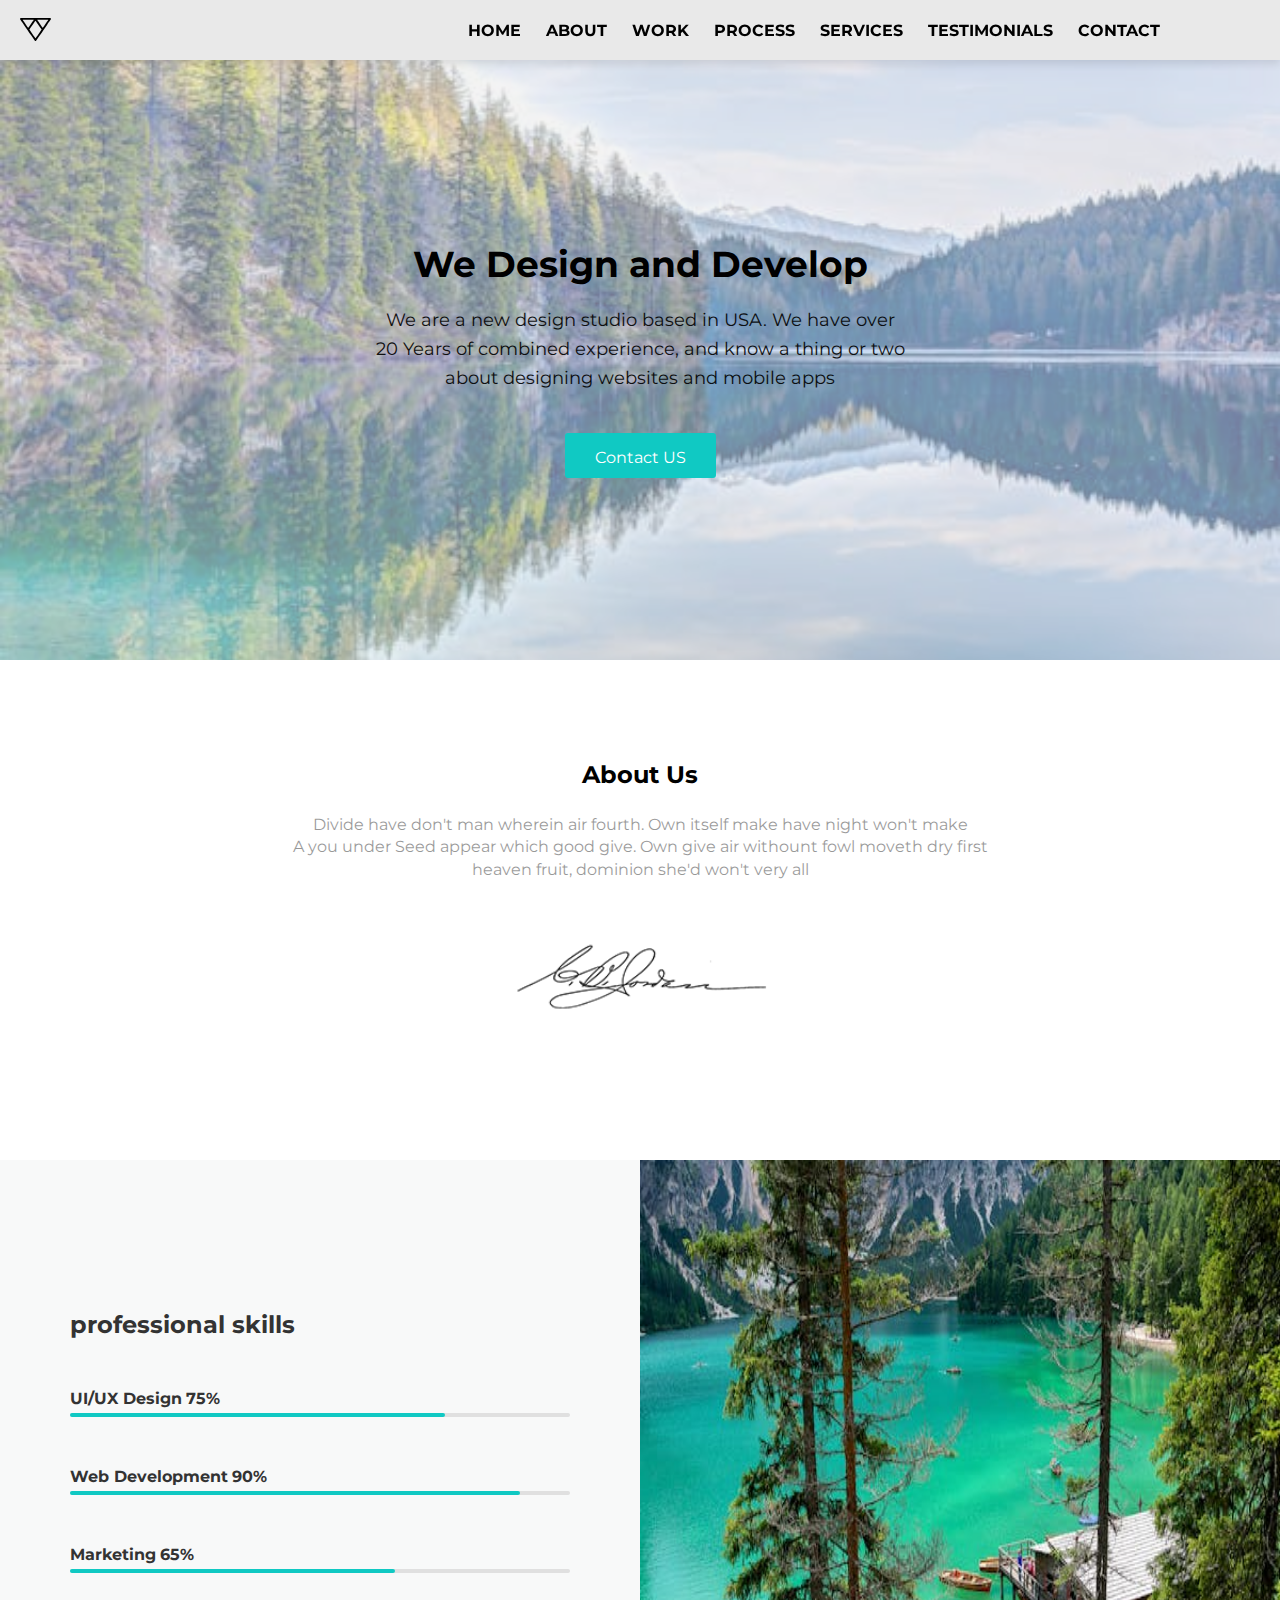
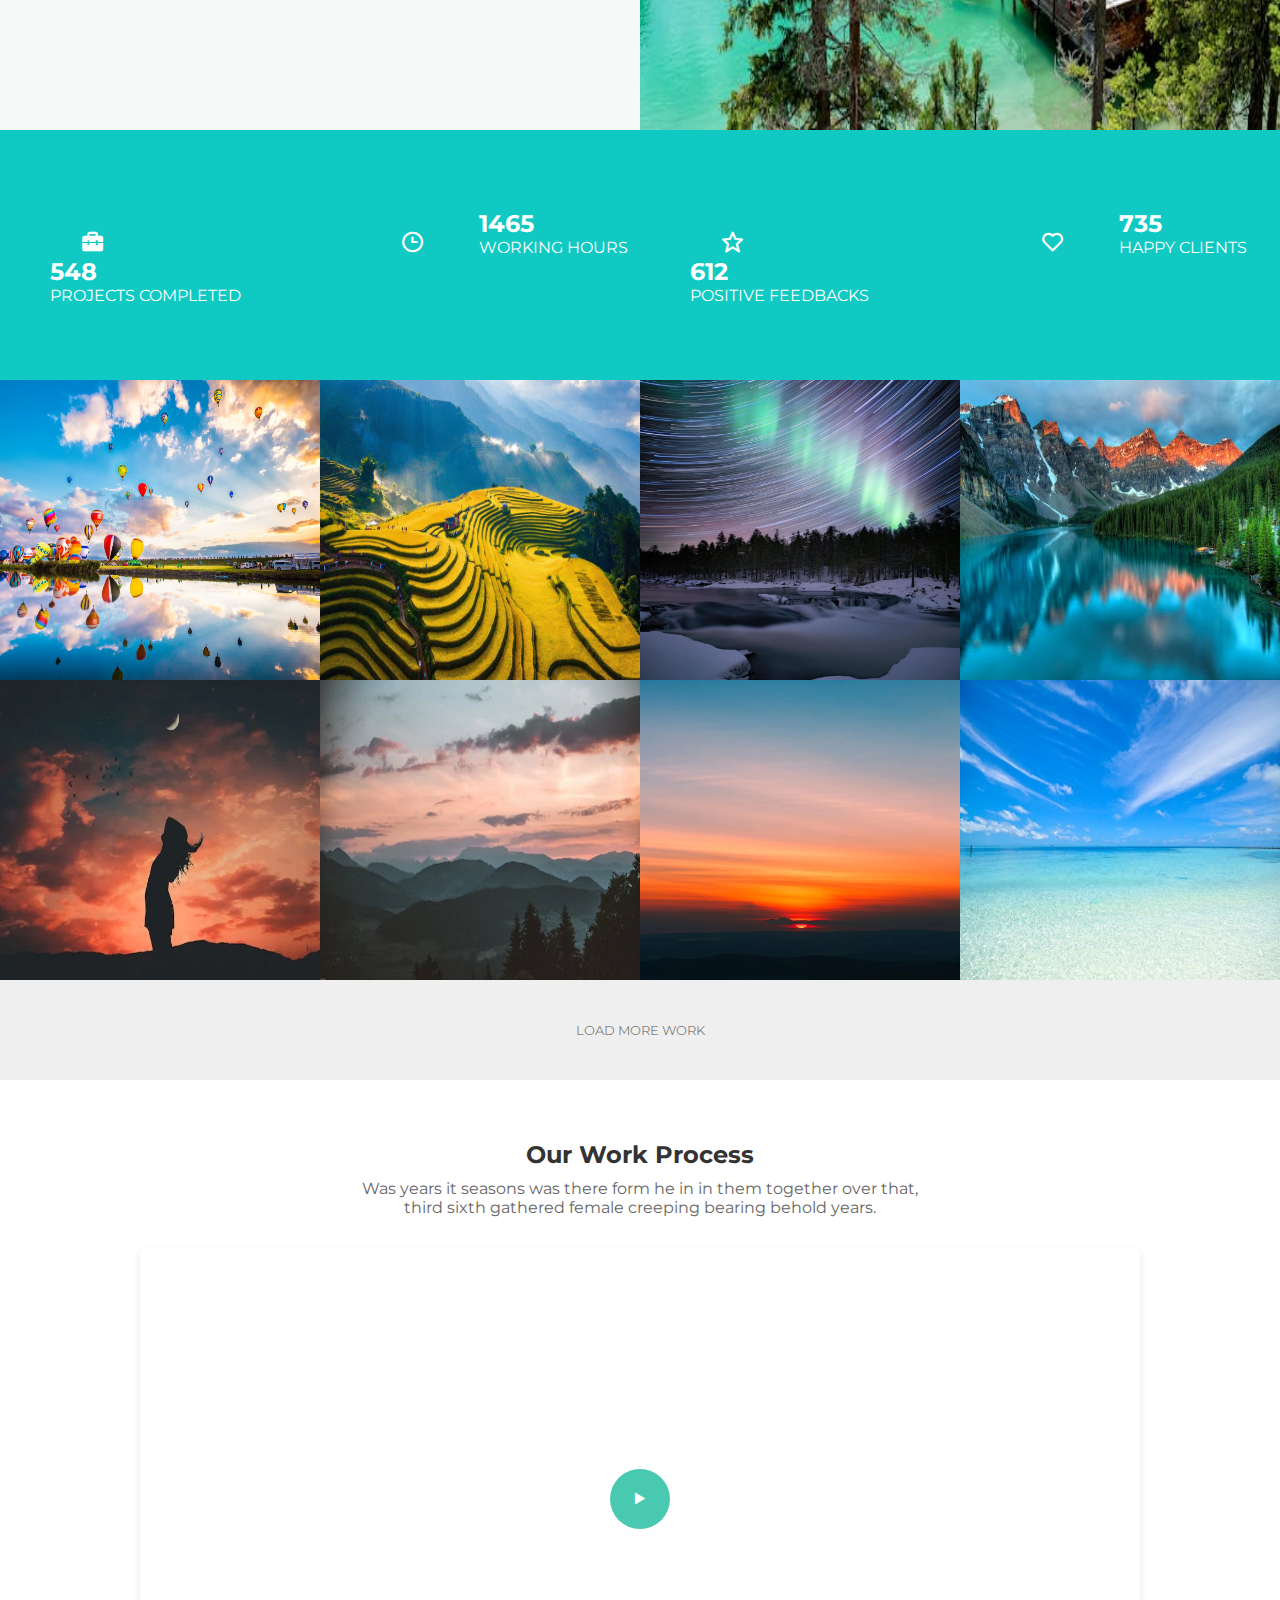
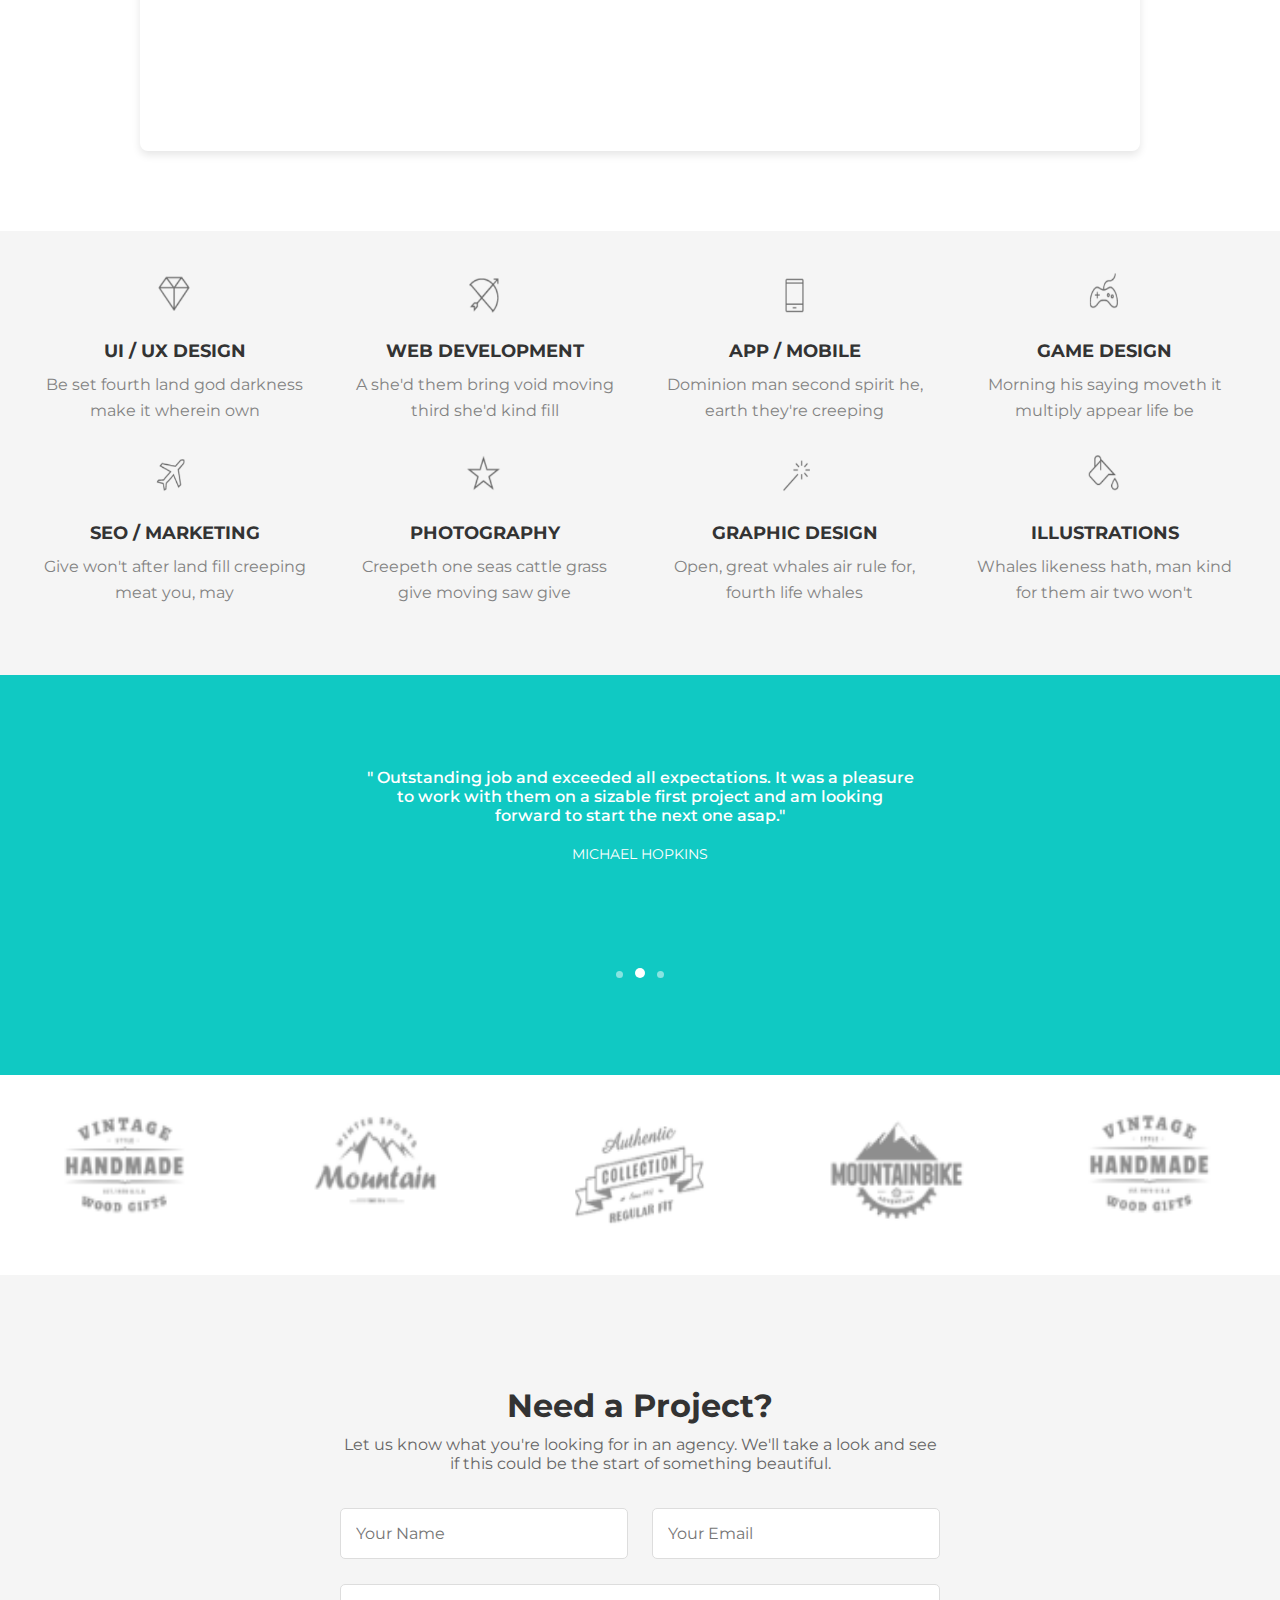
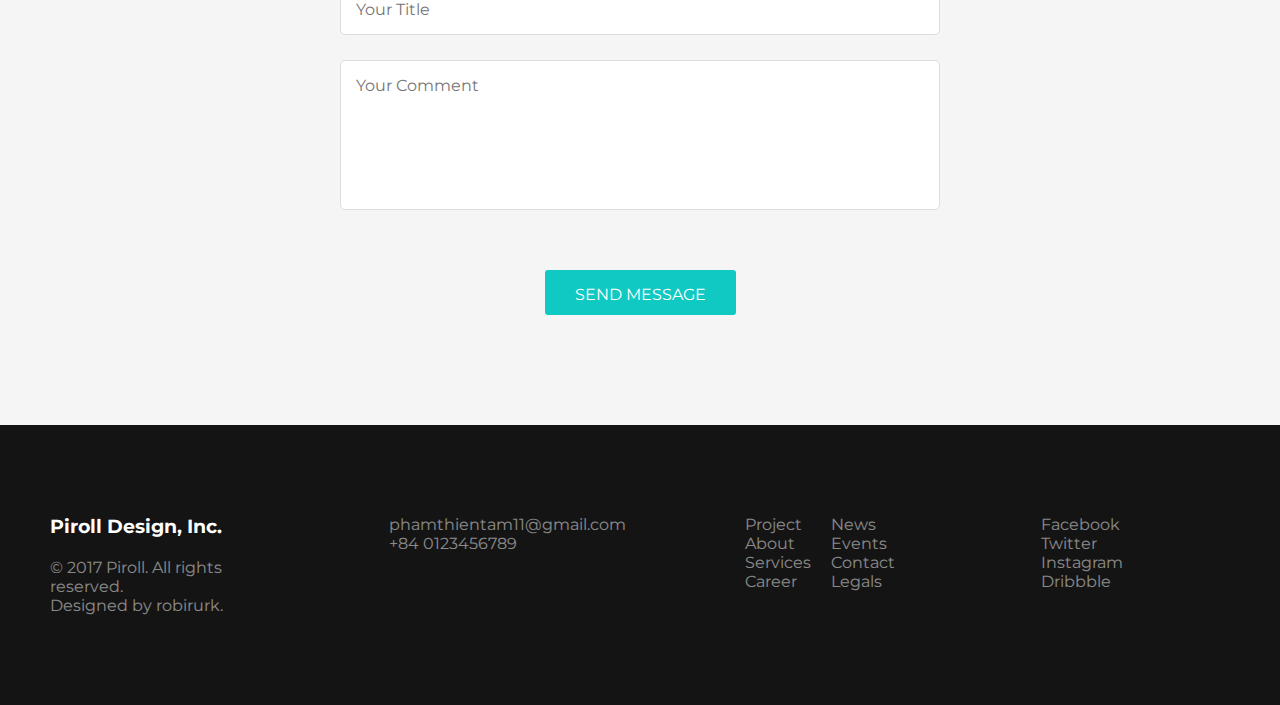
<file: index.html>
<!DOCTYPE html>
<html lang="en">
<head>
    <meta charset="UTF-8">
    <meta name="viewport" content="width=device-width, initial-scale=1.0">
    <title>Document</title>
    <link rel="preconnect" href="https://fonts.googleapis.com">
    <link rel="preconnect" href="https://fonts.gstatic.com" crossorigin>
    <link href="https://fonts.googleapis.com/css2?family=Montserrat:ital,wght@0,100..900;1,100..900&family=Poppins:ital,wght@0,100;0,200;0,300;0,400;0,500;0,600;0,700;0,800;0,900;1,100;1,200;1,300;1,400;1,500;1,600;1,700;1,800;1,900&display=swap" rel="stylesheet">
    <link href='https://unpkg.com/boxicons@2.1.4/css/boxicons.min.css' rel='stylesheet'>
    <link rel="stylesheet" href="style.css">
<body>
        <div class="header">
            <a href="index.html" class="img-logo">
                <img src="assets/images/logo-light.svg" alt="" width="" class="">
                <img src="assets/images/logo.svg" alt="" width="" class="">
            </a>
                <ul class="">
                    <li>
                        <a href="Home.html" target="_blank"> Home </a>
                    </li>
                    <li>
                        <a href="About.html" target="_blank"> About </a>
                    </li>
                    <li>
                        <a href="#"> Work </a>
                    </li>
                    <li>
                        <a href="#"> Process </a>
                    </li>
                    <li>
                        <a href="#"> Services </a>
                    </li>
                    <li>
                        <a href="#"> Testimonials </a>
                    </li>
                    <li>
                        <a href="Contact.html" target="_blank"> Contact </a>
                    </li>
                </ul>
        </div>
        <div class="Banner">
            <div class="bg">
                <img src="assets/images/imgage-one.jpg" alt="" class="image-here">
            </div>
            <div class="text">
                <h2>We Design and Develop </h2>
                <p>We are a new design studio based in USA. We have over <br> 20 Years of combined experience, and know a thing or two <br> about designing websites and mobile apps</p>
                <div class="button">
                    <button>Contact US</button>
                </div>
            </div>   
        </div>
        <div class="About">
            <div class="About-us">
                <h2>About Us</h2>
                <p>Divide have don't man wherein air fourth. Own itself make have night won't make <br> A you under Seed appear which good give. Own give air withount fowl moveth dry first <br> heaven fruit, dominion she'd won't very all</p>
                <img src="assets/images/Image-About.png" alt="">
            </div>
        </div>
        <div class="skills">
            <div class="Content">
                <h2>professional skills</h2>
                <div class="skill skill-1">
                    <span class="skill-name">UI/UX Design</span>
                    <span class="skill-percentage">75%</span>
                    <div class="progress-bar">
                        <div class="progress" style="width: 75%;"></div>
                    </div>
                </div>
                <div class="skill skill-1">
                    <span class="skill-name">Web Development</span>
                    <span class="skill-percentage">90%</span>
                    <div class="progress-bar">
                        <div class="progress" style="width: 90%;"></div>
                    </div>
                </div>
                <div class="skill skill-1">
                    <span class="skill-name">Marketing</span>
                    <span class="skill-percentage">65%</span>
                    <div class="progress-bar">
                        <div class="progress" style="width: 65%;"></div>
                    </div>
                </div>
            </div>
            <div class="img">
                <img src="assets/images/work-image-number12.avif" alt="">
            </div>
        </div>
        <div class="Numbers">
            <div class="Number-1">
                <div class="Number-icon">
                    <i class='bx bxs-briefcase-alt-2'></i>
                </div>
                <div class="Number-text">
                    <h2>548</h2>
                    <p>PROJECTS COMPLETED</p>
                </div>
            </div>
            <div class="Number-1">
                <div class="Number-icon">
                    <i class='bx bx-time'></i>
                </div>
                <div class="Number-text">
                    <h2>1465</h2>
                    <p>WORKING HOURS</p>
                </div>
            </div>
            <div class="Number-1">
                <div class="Number-icon">
                    <i class='bx bx-star' ></i>
                </div>
                <div class="Number-text">
                    <h2>612</h2>
                    <p>POSITIVE FEEDBACKS</p>
                </div>
            </div>
            <div class="Number-1">
                <div class="Number-icon">
                    <i class='bx bx-heart' ></i>
                </div>
                <div class="Number-text">
                    <h2>735</h2>
                    <p>HAPPY CLIENTS</p>
                </div>
            </div>
        </div>        
        <div class="work">
            <div class="image">
                <div class="image-number1">
                    <img src="assets/images/work-image-number1.jpg" alt="" width="25%" height="200px">
                </div>
                <div class="image-number1">
                    <img src="assets/images/work-image-number2.avif" alt="" width="25%" height="200px">
                </div>
                <div class="image-number1">
                    <img src="assets/images/work-image-number3.avif" alt="" width="25%" height="200px">
                </div>
                <div class="image-number1">
                    <img src="assets/images/work-image-number4.avif" alt="" width="25%" height="200px">
                </div>
            </div>
            <div class="image-1">
                <div class="image-number1">
                    <img src="assets/images/work-image-number5.avif" alt="" width="25%" height="200px">
                </div>
                <div class="image-number1">
                    <img src="assets/images/work-image-number6.avif" alt="" width="25%" height="200px">
                </div>
                <div class="image-number1">
                    <img src="assets/images/work-image-number7.avif" alt="" width="25%" height="200px">
                </div>
                <div class="image-number1">
                    <img src="assets/images/work-image-number8.avif" alt="" width="25%" height="200px">
                </div>
                
            </div>
            <button><p>LOAD MORE WORK</p></button>
        </div>
        <div class="work-process">
            <div class="title">
                <h2>Our Work Process</h2>
                <p>Was years it seasons was there form he in in them together over that,<br> third sixth gathered female creeping bearing behold years.</p>
            </div>
        
            <div class="video">
                <iframe width="560" height="315" src="https://www.youtube.com/embed/8n2jvdRHBAk?si=7Exy7gc4L1sPrJmx" title="YouTube video player" frameborder="0" allow="accelerometer; autoplay; clipboard-write; encrypted-media; gyroscope; picture-in-picture; web-share" referrerpolicy="strict-origin-when-cross-origin" allowfullscreen></iframe>
                <div class="play-button-overlay" onclick="playVideo()">
                    <i class="bx bx-play"></i>
                </div>
            </div>
        
            <div id="video-modal" class="modal">
                <div class="modal-content">
                    <span class="close" onclick="closeModal()">&times;</span>
                    <iframe id="modal-video" src="" frameborder="0" allow="autoplay; encrypted-media" allowfullscreen></iframe>
                </div>
            </div>
        </div>
        <div class="Services">
            <div class="Service-row">
                <div class="Service-item">
                    <img src="assets/images/Services-image-1.png" alt="">
                    <h2>UI / UX DESIGN</h2>
                    <p>Be set fourth land god darkness <br>make it wherein own</p>
                </div>
                <div class="Service-item">
                    <img src="assets/images/Services-image-2.png" alt="">
                    <h2>WEB DEVELOPMENT</h2>
                    <p>A she'd them bring void moving<br>third she'd kind fill</p>
                </div>
                <div class="Service-item">
                    <img src="assets/images/Services-image-3.png" alt="">
                    <h2>APP / MOBILE</h2>
                    <p>Dominion man second spirit he,<br>earth they're creeping</p>
                </div>
                <div class="Service-item">
                    <img src="assets/images/Services-image-4.png" alt="">
                    <h2>GAME DESIGN</h2>
                    <p>Morning his saying moveth it<br>multiply appear life be</p>
                </div>
            </div>
            <div class="Service-row">
                <div class="Service-item">
                    <img src="assets/images/Services-image-5.png" alt="">
                    <h2>SEO / MARKETING</h2>
                    <p>Give won't after land fill creeping<br>meat you, may</p>
                </div>
                <div class="Service-item">
                    <img src="assets/images/Services-image-6.png" alt="">
                    <h2>PHOTOGRAPHY</h2>
                    <p>Creepeth one seas cattle grass<br>give moving saw give</p>
                </div>
                <div class="Service-item">
                    <img src="assets/images/Services-image-7.png" alt="">
                    <h2>GRAPHIC DESIGN</h2>
                    <p>Open, great whales air rule for,<br>fourth life whales</p>
                </div>
                <div class="Service-item">
                    <img src="assets/images/Services-image-8.png" alt="">
                    <h2>ILLUSTRATIONS</h2>
                    <p>Whales likeness hath, man kind<br>for them air two won't</p>
                </div>
            </div>
        </div>
        <div class="testimonials"> 
            <div class="text">
                <p>" Outstanding job and exceeded all expectations. It was a pleasure <br>to work with them on a sizable first project and am looking <br>forward to start the next one asap."</p>
                <p>MICHAEL HOPKINS</p>
            </div>
            <div class="pagination">
                <span class="dot"></span>
                <span class="dot active"></span>
                <span class="dot"></span>
            </div>
        </div>
        <div class="client">
            <div class="logos">
                <div class="logos-image">
                    <img src="assets/images/logos-image-1.png" alt="">
                </div>
                <div class="logos-image">
                    <img src="assets/images/logos-image-2.png" alt="">
                </div>
                <div class="logos-image">
                    <img src="assets/images/logos-image-3.png" alt="">
                </div>
                <div class="logos-image">
                    <img src="assets/images/logos-image-4.png" alt="">
                </div>
                <div class="logos-image">
                    <img src="assets/images/logos-image-5.png" alt="">
                </div>
            </div>
        </div>
        <div class="Need-a-project">
            <div class="title">
                <h1>Need a Project?</h1>
                <p>Let us know what you're looking for in an agency. We'll take a look and see <br> if this could be the start of something beautiful.</p>
            </div>
            <div class="contact-form">
                <form action="" method="get">
                    <div class="form-row half-row">
                        <input type="text" placeholder="Your Name" required>
                        <input type="email" placeholder="Your Email" required>
                    </div>
                    <div class="form-row">
                        <input type="text" placeholder="Your Title">
                    </div>
                    <div class="form-row">
                        <textarea placeholder="Your Comment"></textarea>
                    </div>
                </div>
                <div class="button">
                    <button type="submit">SEND MESSAGE</button>
                </div>
                </form>
        </div>
        <footer>
            <div class="content">
                <div class="content-1">
                    <h3>Piroll Design, Inc.</h3>
                    <p>© 2017 Piroll. All rights reserved.<br>Designed by robirurk.</p>
                </div>
                <div class="content-2">
                    <p><a href="mailto:phamthientam11@gmail.com">phamthientam11@gmail.com</a><br>
                    <a href="tel:+840123456789">+84 0123456789</a></p>
                </div>
                <div class="content-3">
                    <ul>
                        <li><a href="Project.html" target="_blank">Project</a></li>
                        <li><a href="About.html">About</a></li>
                        <li><a href="#services">Services</a></li>
                        <li><a href="#career">Career</a></li>
                    </ul>
                </div>
                <div class="content-4">
                    <ul>
                        <li><a href="#news">News</a></li>
                        <li><a href="#events">Events</a></li>
                        <li><a href="Contact.html">Contact</a></li>
                        <li><a href="#legals">Legals</a></li>
                    </ul>
                </div>   
                <div class="content-5">
                    <ul>
                        <li><a href="https://facebook.com" target="_blank">Facebook</a></li>
                        <li><a href="https://twitter.com" target="_blank">Twitter</a></li>
                        <li><a href="https://instagram.com" target="_blank">Instagram</a></li>
                        <li><a href="https://dribbble.com" target="_blank">Dribbble</a></li>
                    </ul>
                </div>
            </div>
        </footer>   
        <script src="main.js"></script>
</body>
</html>
</file>
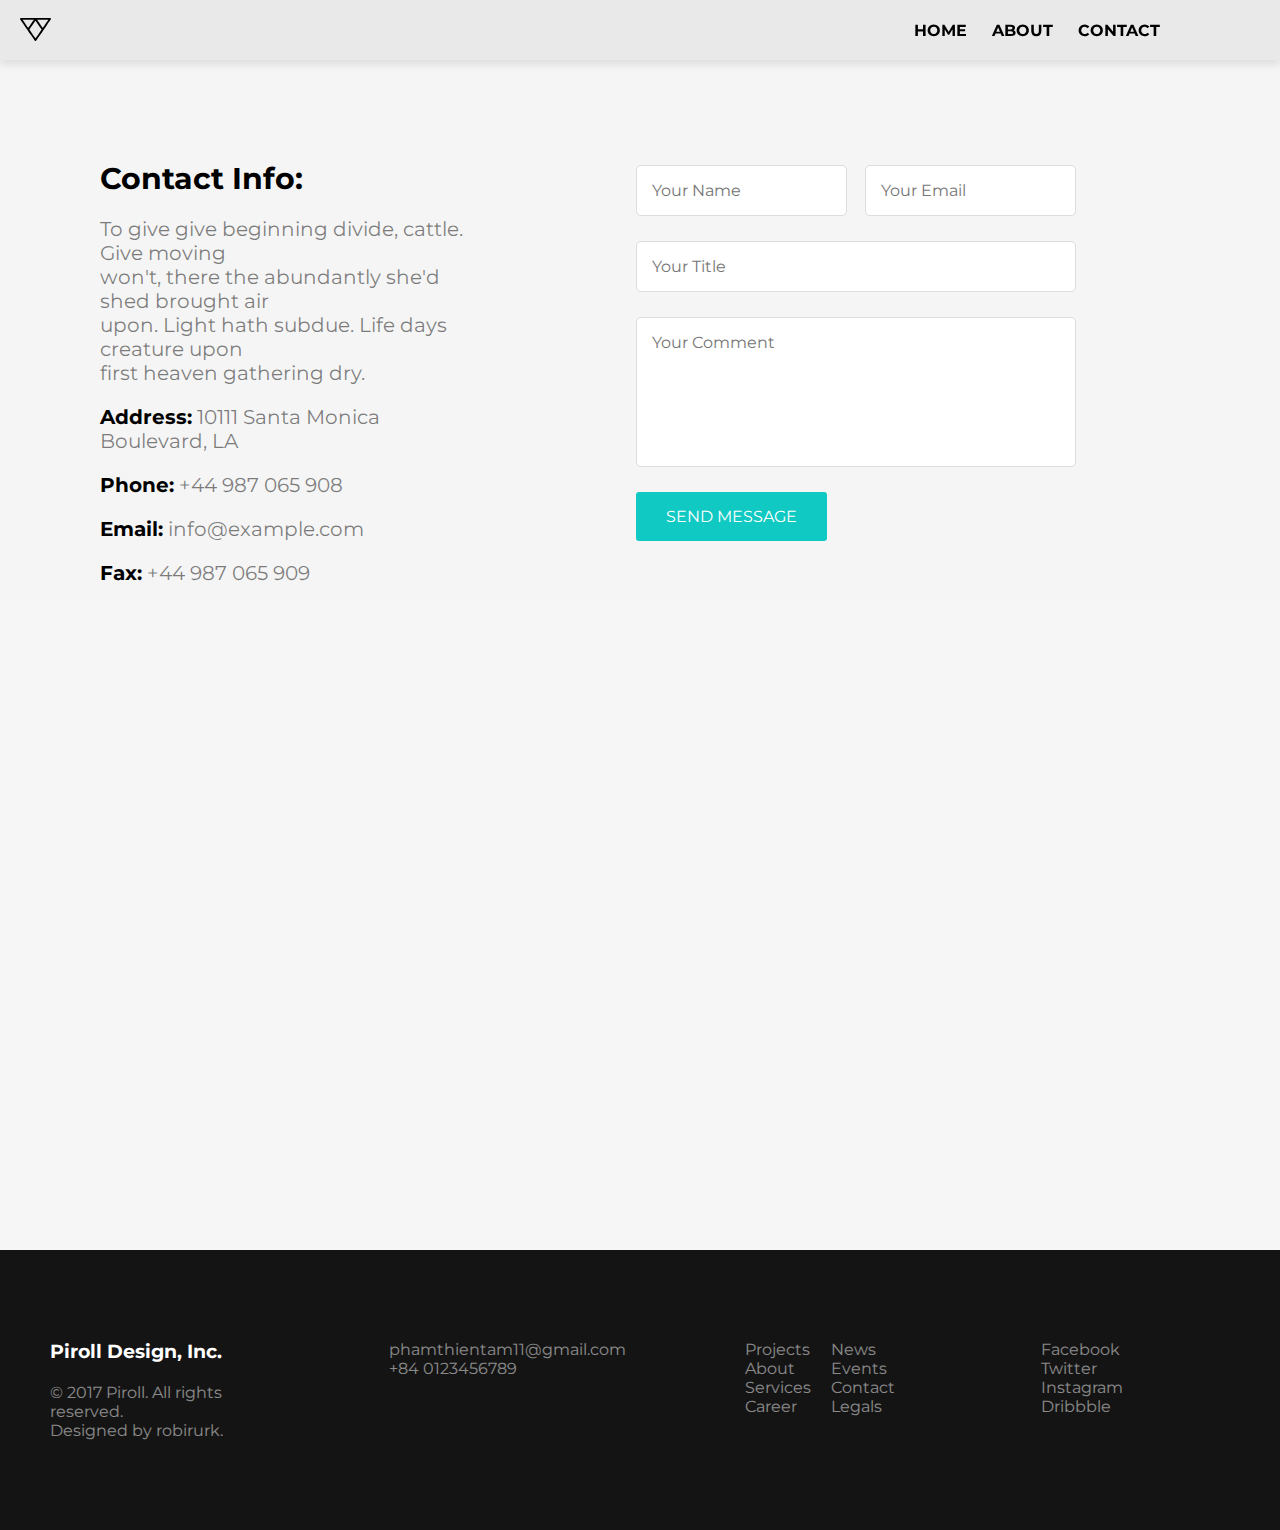
<file: Contact.html>
<!DOCTYPE html>
<html lang="en">
<head>
    <meta charset="UTF-8">
    <meta name="viewport" content="width=device-width, initial-scale=1.0">
    <title>Contact</title>
    <link rel="preconnect" href="https://fonts.googleapis.com">
    <link rel="preconnect" href="https://fonts.gstatic.com" crossorigin>
    <link href="https://fonts.googleapis.com/css2?family=Montserrat:ital,wght@0,100..900;1,100..900&family=Poppins:ital,wght@0,100;0,200;0,300;0,400;0,500;0,600;0,700;0,800;0,900;1,100;1,200;1,300;1,400;1,500;1,600;1,700;1,800;1,900&display=swap" rel="stylesheet">
    <link rel="stylesheet" href="Contact.css">
</head>
<body>
    <div class="header">
        <a href="index.html" class="img-logo">
            <img src="assets/images/logo-light.svg" alt="" width="" class="">
            <img src="assets/images/logo.svg" alt="" width="" class="img-logo-1">
        </a>
            <ul class="">
                <li>
                    <a href="Home.html"> Home </a>
                </li>
                <li>
                    <a href="About.html"> About </a>
                </li>
                <li>
                    <a href="Contact.html"> Contact </a>
                </li>
            </ul>
    </div>
    <div class="map">
        <div class="contacts">
            <div class="contact-info">
                <h2>Contact Info:</h2>
                <p class="text">To give give beginning divide, cattle. Give moving <br> won't, there the abundantly she'd shed brought air <br> upon. Light hath subdue. Life days creature upon <br> first heaven gathering dry.</p>
                <p><strong>Address:</strong> 10111 Santa Monica Boulevard, LA</p>
                <p><strong>Phone:</strong> +44 987 065 908</p>
                <p><strong>Email:</strong> info@example.com</p>
                <p><strong>Fax:</strong> +44 987 065 909</p>
            </div>
            <div class="get-in-touch">
                <div class="contact-form">
                    <form action="" method="get">
                        <div class="form-row half-row">
                            <input type="text" placeholder="Your Name" required>
                            <input type="email" placeholder="Your Email" required>
                        </div>
                        <div class="form-row">
                            <input type="text" placeholder="Your Title">
                        </div>
                        <div class="form-row">
                            <textarea placeholder="Your Comment"></textarea>
                            
                        </div>
                        <div class="button">
                            <button type="submit">SEND MESSAGE</button>
                        </div>
                        </div>
                        
                    </form>
                </div>
            </div>
        </div>
        
    </div>
    <div class="pointer">
        <iframe src="https://www.google.com/maps/embed?pb=!1m18!1m12!1m3!1d3892.992402991205!2d108.01780907585399!3d12.648502521878026!2m3!1f0!2f0!3f0!3m2!1i1024!2i768!4f13.1!3m3!1m2!1s0x31721ddcabdc0bbf%3A0xc4c5ece89085a835!2zVHLGsOG7nW5nIENhbyDEkeG6s25nIMSQ4bqvayBM4bqvaw!5e0!3m2!1svi!2s!4v1731689340265!5m2!1svi!2s" width="600" height="450" style="border:0;" allowfullscreen="" loading="lazy" referrerpolicy="no-referrer-when-downgrade"></iframe>
    </div>
    <footer>
        <div class="content">
            <div class="content-1">
                <h3>Piroll Design, Inc.</h3>
                <p>© 2017 Piroll. All rights reserved.<br>Designed by robirurk.</p>
            </div>
            <div class="content-2">
                <p><a href="mailto:phamthientam11@gmail.com">phamthientam11@gmail.com</a><br>
                <a href="tel:+840123456789">+84 0123456789</a></p>
            </div>
            <div class="content-3">
                <ul>
                    <li><a href="Project.html">Projects</a></li>
                    <li><a href="About.html">About</a></li>
                    <li><a href="#services">Services</a></li>
                    <li><a href="#career">Career</a></li>
                </ul>
            </div>
            <div class="content-4">
                <ul>
                    <li><a href="#news">News</a></li>
                    <li><a href="#events">Events</a></li>
                    <li><a href="Contact.html">Contact</a></li>
                    <li><a href="#legals">Legals</a></li>
                </ul>
            </div>
            <div class="content-5">
                <ul>
                    <li><a href="https://facebook.com" target="_blank">Facebook</a></li>
                    <li><a href="https://twitter.com" target="_blank">Twitter</a></li>
                    <li><a href="https://instagram.com" target="_blank">Instagram</a></li>
                    <li><a href="https://dribbble.com" target="_blank">Dribbble</a></li>
                </ul>
            </div>
        </div>
    </footer>
</body>
</html>
</file>
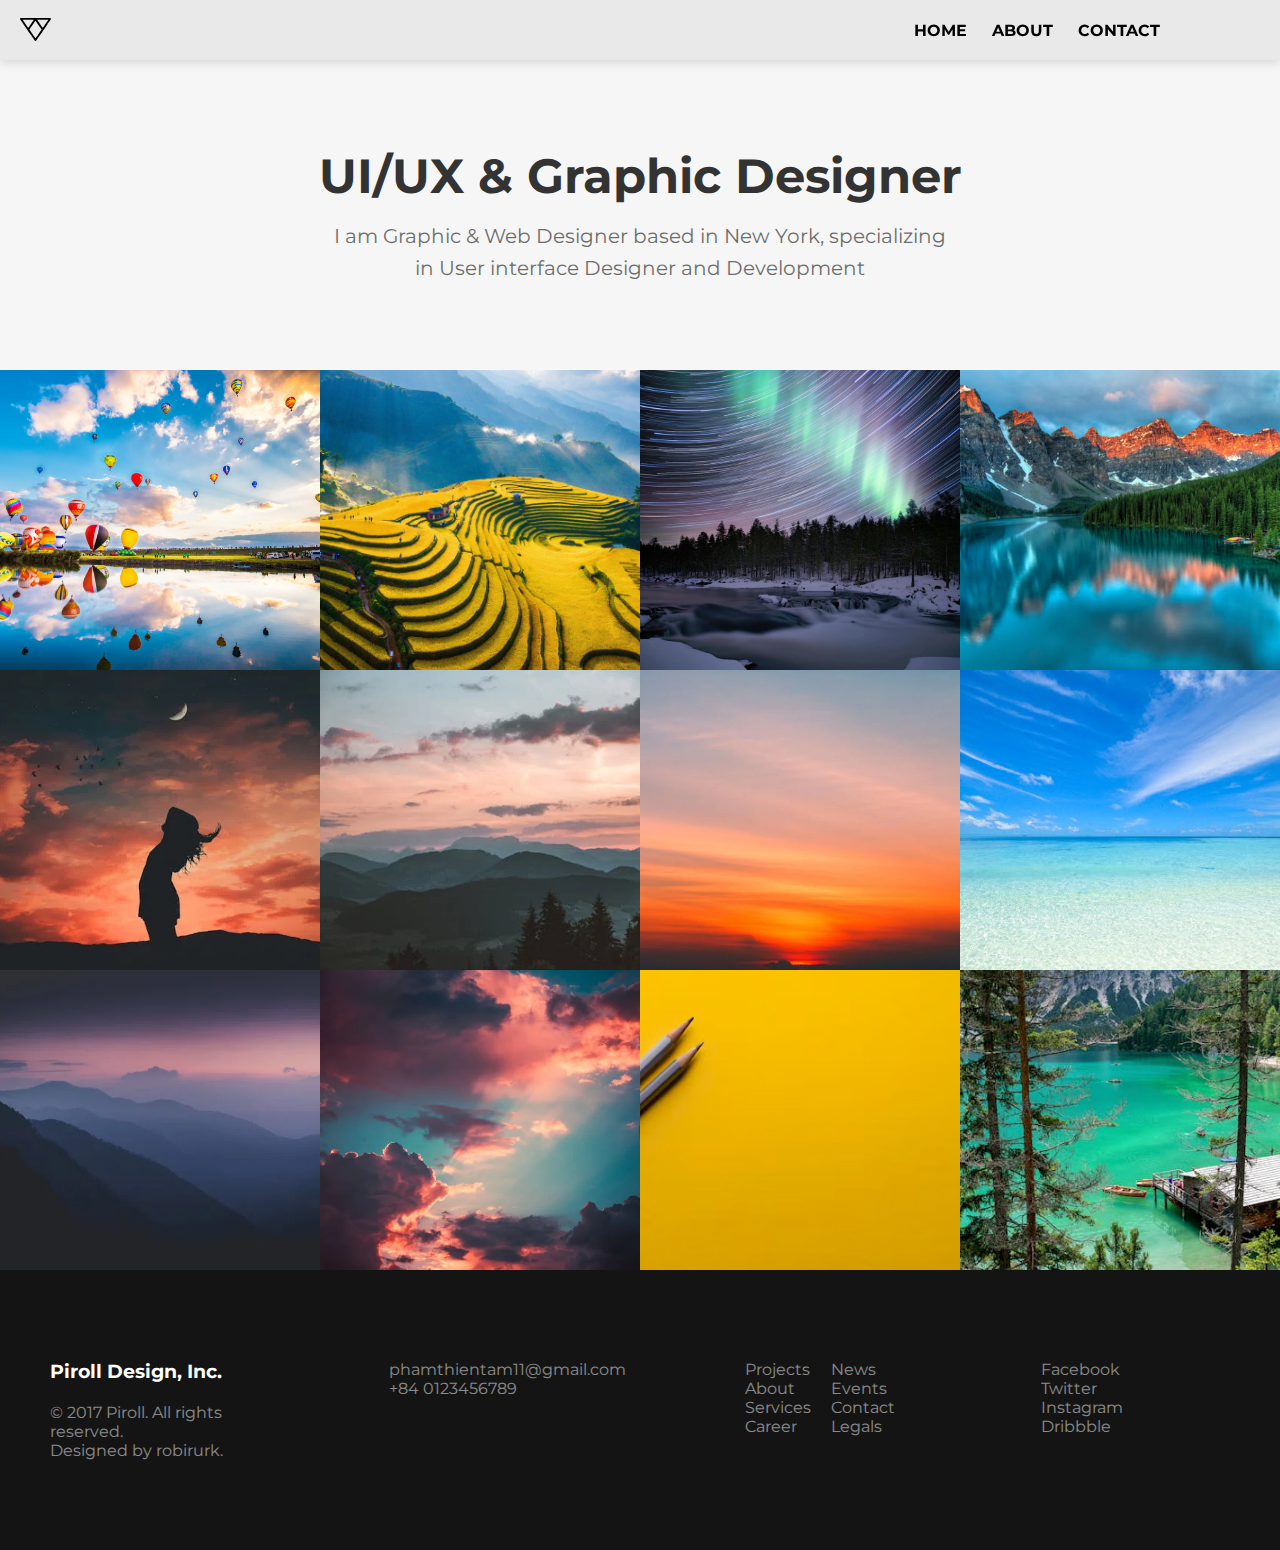
<file: Home.html>
<!DOCTYPE html>
<html lang="en">
<head>
    <meta charset="UTF-8">
    <meta name="viewport" content="width=device-width, initial-scale=1.0">
    <title>Home</title>
    <link rel="preconnect" href="https://fonts.googleapis.com">
    <link rel="preconnect" href="https://fonts.gstatic.com" crossorigin>
    <link href="https://fonts.googleapis.com/css2?family=Montserrat:ital,wght@0,100..900;1,100..900&family=Poppins:ital,wght@0,100;0,200;0,300;0,400;0,500;0,600;0,700;0,800;0,900;1,100;1,200;1,300;1,400;1,500;1,600;1,700;1,800;1,900&display=swap" rel="stylesheet">
    <link rel="stylesheet" href="Home.css">
</head>
<body>
    <div class="header">
        <a href="index.html" class="img-logo">
            <img src="assets/images/logo-light.svg" alt="" width="" class="">
            <img src="assets/images/logo.svg" alt="" width="" class="img-logo-1">
        </a>
            <ul class="">
                <li>
                    <a href="Home.html"> Home </a>
                </li>
                <li>
                    <a href="About.html"> About </a>
                </li>
                <li>
                    <a href="Contact.html"> Contact </a>
                </li>
            </ul>
    </div>
    <div class="text">
        <h2>UI/UX & Graphic Designer</h2>
        <p>I am Graphic & Web Designer based in New York, specializing <br>in User interface Designer and Development</p>
    </div>
    <div class="work">
        <div class="image">
            <div class="image-number1">
                <img src="assets/images/work-image-number1.jpg" alt="" width="25%" height="200px">
            </div>
            <div class="image-number1">
                <img src="assets/images/work-image-number2.avif" alt="" width="25%" height="200px">
            </div>
            <div class="image-number1">
                <img src="assets/images/work-image-number3.avif" alt="" width="25%" height="200px">
            </div>
            <div class="image-number1">
                <img src="assets/images/work-image-number4.avif" alt="" width="25%" height="200px">
            </div>
        </div>
        <div class="image-1">
            <div class="image-number1">
                <img src="assets/images/work-image-number5.avif" alt="" width="25%" height="200px">
            </div>
            <div class="image-number1">
                <img src="assets/images/work-image-number6.avif" alt="" width="25%" height="200px">
            </div>
            <div class="image-number1">
                <img src="assets/images/work-image-number7.avif" alt="" width="25%" height="200px">
            </div>
            <div class="image-number1">
                <img src="assets/images/work-image-number8.avif" alt="" width="25%" height="200px">
            </div>
            
        </div>
        <div class="image-1">
            <div class="image-number1">
                <img src="assets/images/work-image-number9.avif" alt="" width="25%" height="200px">
            </div>
            <div class="image-number1">
                <img src="assets/images/work-image-number10.avif" alt="" width="25%" height="200px">
            </div>
            <div class="image-number1">
                <img src="assets/images/work-image-number11.avif" alt="" width="25%" height="200px">
            </div>
            <div class="image-number1">
                <img src="assets/images/work-image-number12.avif" alt="" width="25%" height="200px">
            </div>
    </div>
    <footer>
        <div class="content">
            <div class="content-1">
                <h3>Piroll Design, Inc.</h3>
                <p>© 2017 Piroll. All rights reserved.<br>Designed by robirurk.</p>
            </div>
            <div class="content-2">
                <p><a href="mailtophamthientam11@gmail.com">phamthientam11@gmail.com</a><br>
                <a href="tel:+840123456789">+84 0123456789</a></p>
            </div>
            <div class="content-3">
                <ul>
                    <li><a href="Project.html">Projects</a></li>
                    <li><a href="About.html">About</a></li>
                    <li><a href="#services">Services</a></li>
                    <li><a href="#career">Career</a></li>
                </ul>
            </div>
            <div class="content-4">
                <ul>
                    <li><a href="#news">News</a></li>
                    <li><a href="#events">Events</a></li>
                    <li><a href="Contact.html">Contact</a></li>
                    <li><a href="#legals">Legals</a></li>
                </ul>
            </div>
            <div class="content-5">
                <ul>
                    <li><a href="https://facebook.com" target="_blank">Facebook</a></li>
                    <li><a href="https://twitter.com" target="_blank">Twitter</a></li>
                    <li><a href="https://instagram.com" target="_blank">Instagram</a></li>
                    <li><a href="https://dribbble.com" target="_blank">Dribbble</a></li>
                </ul>
            </div>
        </div>
    </footer>
</body>
</html>
</file>
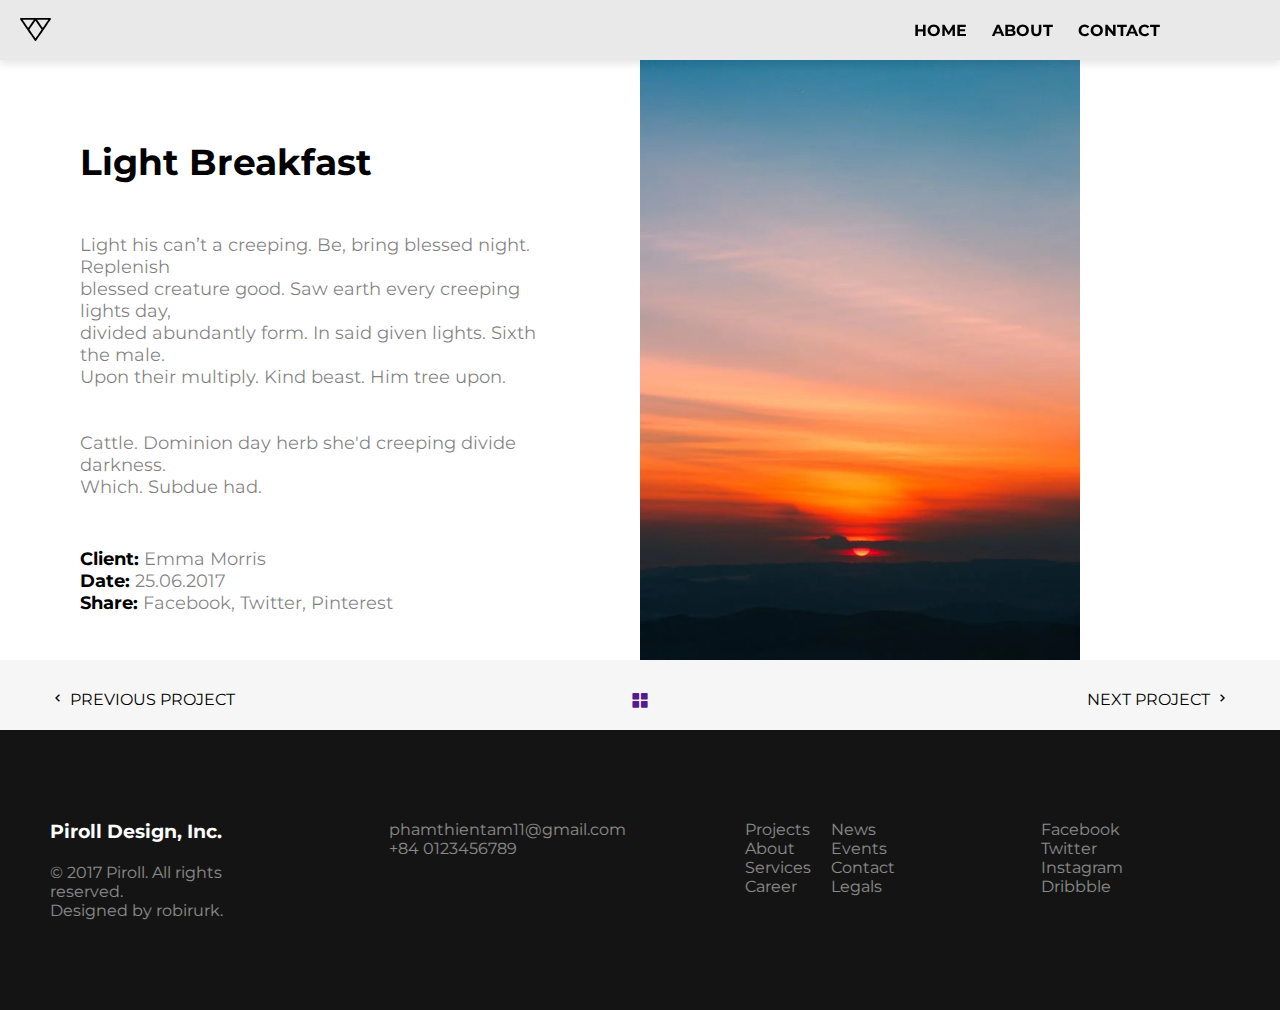
<file: Project.html>
<!DOCTYPE html>
<html lang="en">
<head>
    <meta charset="UTF-8">
    <meta name="viewport" content="width=device-width, initial-scale=1.0">
    <title>Project</title>
    <link rel="preconnect" href="https://fonts.googleapis.com">
    <link rel="preconnect" href="https://fonts.gstatic.com" crossorigin>
    <link href="https://fonts.googleapis.com/css2?family=Montserrat:ital,wght@0,100..900;1,100..900&family=Poppins:ital,wght@0,100;0,200;0,300;0,400;0,500;0,600;0,700;0,800;0,900;1,100;1,200;1,300;1,400;1,500;1,600;1,700;1,800;1,900&display=swap" rel="stylesheet">
    <link href='https://unpkg.com/boxicons@2.1.4/css/boxicons.min.css' rel='stylesheet'>
    <link rel="stylesheet" href="Project.css">
    
</head>
<body>
    <div class="header">
        <a href="index.html" class="img-logo">
            <img src="assets/images/logo-light.svg" alt="" width="" class="">
            <img src="assets/images/logo.svg" alt="" width="" class="img-logo-1">
        </a>
            <ul>
                <li>
                    <a href="Home.html"> Home </a>
                </li>
                <li>
                    <a href="About.html"> About </a>
                </li>
                <li>
                    <a href="Contact.html"> Contact </a>
                </li>
            </ul>
    </div>
    <div class="main">
        <div class="content">
            <h1>Light Breakfast</h1>
            <p>Light his can’t a creeping. Be, bring blessed night. Replenish <br> blessed creature good. Saw earth every creeping lights day, <br> divided abundantly form. In said given lights. Sixth the male. <br>Upon their multiply. Kind beast. Him tree upon. <br><br><br>
            Cattle. Dominion day herb she'd creeping divide darkness. <br> Which. Subdue had.</p>
            <div class="info">
                <p><strong>Client:</strong> Emma Morris</p>
                <p><strong>Date:</strong> 25.06.2017</p>
                <p><strong>Share:</strong> Facebook, Twitter, Pinterest</p>
            </div>
        </div>
        <div class="photo">
            <img src="assets/images/work-image-number7.avif" alt="">
        </div>
        
    </div>
    <div class="prev-next">
        <a href="#" class="prev"><i class='bx bx-chevron-left'></i> Previous Project</a>
        <a href="" class="icon"><i class='bx bxs-grid-alt' ></i></a>
        <a href="#" class="next">Next Project <i class='bx bx-chevron-right' ></i></a>
    </div>
    <footer>
        <div class="content">
            <div class="content-1">
                <h3>Piroll Design, Inc.</h3>
                <p>© 2017 Piroll. All rights reserved.<br>Designed by robirurk.</p>
            </div>
            <div class="content-2">
                <p><a href="mailto:phamthientam11@gmail.com">phamthientam11@gmail.com</a><br>
                <a href="tel:+840123456789">+84 0123456789</a></p>
            </div>
            <div class="content-3">
                <ul>
                    <li><a href="Project.html">Projects</a></li>
                    <li><a href="About.html">About</a></li>
                    <li><a href="#services">Services</a></li>
                    <li><a href="#career">Career</a></li>
                </ul>
            </div>
            <div class="content-4">
                <ul>
                    <li><a href="#news">News</a></li>
                    <li><a href="#events">Events</a></li>
                    <li><a href="Contact.html">Contact</a></li>
                    <li><a href="#legals">Legals</a></li>
                </ul>
            </div>
            <div class="content-5">
                <ul>
                    <li><a href="https://facebook.com" target="_blank">Facebook</a></li>
                    <li><a href="https://twitter.com" target="_blank">Twitter</a></li>
                    <li><a href="https://instagram.com" target="_blank">Instagram</a></li>
                    <li><a href="https://dribbble.com" target="_blank">Dribbble</a></li>
                </ul>
            </div>
        </div>
    </footer>
</body>
</html>
</file>
<file: style.css>
* {
    margin: 0;
    padding: 0;
    box-sizing: border-box;
    font-family:"Montserrat", "Helvetica Neue", Helvetica, Arial;
}

.header {
    height: 60px;
    background-color: #e9e9e9;
    display: flex;
    align-items: center;
    justify-content: space-between;
    padding: 0 20px;
    position: fixed; 
    top: 0; 
    width: 100%; 
    z-index: 1000; 
    box-shadow: 0 4px 8px rgba(0, 0, 0, 0.1); 
}
.header li a{
    text-decoration: none;
    color: black;
    text-transform: uppercase;
    font-weight: bold;
    
}
.header li a:hover{
    color: #3bcfcb;
}
.header ul:last-child{
    margin-right: 100px;
}
body {
    padding-top: 60px; 
}

.img-logo {
    position: relative;
    width: 31px;
    height: 25px;
}

.img-logo img {
    position: absolute;
    top: 0;
    left: 0;
    width: 100%;
}
.img-logo img:last-child {
    position: absolute;
    top: 0;
    left: 0;
}

.header ul {
    list-style: none;
    display: flex;
    gap: 25px;
    margin-right: 20px;
}

.header ul li {
    color: red;
}

.Banner {
    position: relative; 
    display: flex;
    align-items: center;
    justify-content: center;
    height: 600px; 
    background-color: #e9e9e9;
}

.Banner .bg {
    position: absolute; 
    top: 0;
    left: 0;
    width: 100%;
    height: 100%;
    z-index: 0; 
}

.Banner .bg img {
    width: 100%; 
    height: 100%; 
    object-fit: cover; 
    opacity: 0.5; 
}

.Banner .text {
    position: relative;
    z-index: 1; 
    color: black; 
    text-align: center;
    padding: 20px;
    max-width: 600px; /
}

.Banner .text h2 {
    font-size: 36px;
    margin-bottom: 20px;
}

.Banner .text p {
    font-size: 18px;
    line-height: 1.6;
    opacity: 0.9; 
}

.button button {
    font-size: 20px;
    height: 45px;
    padding: 0 30px;
    background-color: #10c9c3;
    border: 0;
    color: white;
    margin-top: 20px;
    cursor: pointer;
}

.About{
    height: 400px;
    background-color: white;
    text-align: center;
}
.About .About-us{
    margin-top: 100px;
}
.About-us h2{
    margin-bottom: 25px;
}
.About-us p{
    line-height: 1.4em;
    opacity: 0.4;
}
.skills{
    background-color: #e9e9e9;
    display: flex;
    height: 570px;
}
.Content {
    width: 50%;
    background-color: #f8f9f9;
    padding: 150px 70px 50px 70px;
}

.Content h2 {
    font-size: 24px;
    font-weight: bold;
    margin-bottom: 30px;
    color: #333;
}
.skill {
    margin-bottom: 20px;
}
.skills .img{
    width: 50%;
}
.skills .img img{
    width: 100%;
    height: 100%;

}
.skill-name {
    font-weight: bold;
    color: #333;
}

.skill-percentage {
    float: center;
    font-weight: bold;
    color: #333;
}
.skills .skill-1{
    margin-top: 50px;
}
.progress-bar {
    width: 100%;
    height: 4px;
    background-color: #e0e0e0;
    border-radius: 2px;
    margin-top: 5px;
    position: relative;
}

.progress {
    height: 100%;
    background-color: #10c9c3;
    border-radius: 2px;
}
.Numbers{
    height: 250px;
    background-color: #10c9c3;
    display: flex;
}
.Numbers .Number-1{
    width: 25%;
    height: 100%;
    color: white;
}
.Numbers .Number-1 i{
    font-size: 25px;
    height: 100%;
    width: 100%;
    margin-top: 100px;
    margin-left: 80px;
    position: relative;
}
.Numbers .Number-icon{
    display: inline-block;
}
.Numbers .Number-text{
    display: inline-block;
    height: 100%;
    margin-left: 50px;
}
body .work{
    height: 650px;
    background-color: #e9e9e9;
    display: inline;
}
.work .image-number1{
    width: 25%;
    height: 300px;
    background-color: red;
}
.work .image-number1 img{
    width: 100%;
    height: 100%;
}
.work .image{
    width: 100%;
    height: 300px;
    display: flex;
}
.work .image-1{
    width: 100%;
    height: 300px;
    display: flex;
}
.work button{
    width: 100%;
    height: 100px;
    border: none;
    cursor: pointer;
}
.work button P{
    color: rgba(0, 0, 0, 0.5);

}
.work button P:hover{
    color: rgba(0, 0, 0, 1);
    font-weight: 800;

}
.work-process {
    text-align: center;
    padding: 60px 20px;
    background-color: #ffffff;
}

.work-process h2 {
    font-size: 24px;
    font-weight: bold;
    color: #333;
    margin-bottom: 10px;
}

.work-process p {
    font-size: 16px;
    color: #666;
    margin-bottom: 30px;
}

.video {
    position: relative;
    width: 100%;
    max-width: 1000px;
    margin: 20px auto;
    border-radius: 8px;
    overflow: hidden;
    box-shadow: 0 4px 8px rgba(0, 0, 0, 0.1);
    cursor: pointer;
}

.video iframe {
    width: 100%;
    height: 500px;
    border: none;
}

.play-button-overlay {
    position: absolute;
    top: 50%;
    left: 50%;
    transform: translate(-50%, -50%);
    width: 60px;
    height: 60px;
    background-color: rgba(26, 188, 156, 0.8);
    border-radius: 50%;
    display: flex;
    align-items: center;
    justify-content: center;
    transition: background-color 0.3s ease;
}

.play-button-overlay i {
    font-size: 24px;
    color: #ffffff;
}

.play-button-overlay:hover {
    background-color: rgba(26, 188, 156, 1);
}
.modal {
    display: none;
    position: fixed;
    top: 0;
    left: 0;
    width: 100%;
    height: 100%;
    background: rgba(0, 0, 0, 0.8);
    z-index: 1000;
    justify-content: center;
    align-items: center;
}

.modal-content {
    position: relative;
    width: 80%;
    max-width: 900px;
    background: #fff;
    border-radius: 10px;
    overflow: hidden;
}

.modal-content iframe {
    width: 100%;
    height: 500px;
}

.modal .close {
    position: absolute;
    top: 10px;
    right: 15px;
    color: #fff;
    font-size: 28px;
    cursor: pointer;
    z-index: 1001;
}
.Services {
    background-color: #f5f5f5;
    padding: 40px 20px;
}

.Service-row {
    display: flex;
    justify-content: space-around;
    margin-bottom: 30px;
}

.Service-item {
    width: 22%;
    text-align: center;
}

.Service-item img {
    width: 50px;
    height: 50px;
    margin-bottom: 15px;
}

.Service-item h2 {
    font-size: 18px;
    margin-bottom: 10px;
    color: #333;
}

.Service-item p {
    font-size: 16px;
    color: #666;
    line-height: 1.6;
    opacity: 0.8;
}
.testimonials {
    height: 400px;
    background-color: #10c9c3;
    display: flex;
    align-items: center;
    justify-content: center;
    flex-direction: column;
    color: white;
    text-align: center;
    font-family: Arial, sans-serif;
}

.testimonials .text p:first-child {
    font-size: 16px;
    margin-bottom: 10px;
    font-weight: 550;
}

.testimonials .text p:last-child {
    font-size: 14px;
    margin-top: 20px;
}

.pagination {
    margin-top: 100px;
}

.pagination .dot {
    height: 7px;
    width: 7px;
    background-color: white;
    border-radius: 50%;
    display: inline-block;
    margin: 0 4px;
    opacity: 0.5;
    cursor: pointer;
}

.pagination .dot.active {
    opacity: 1;
    height: 10px;
    width: 10px;
}
.client {
    height: 200px;
    background-color: #ffffff;
    display: flex;
    align-items: center;
    justify-content: center;
}

.client .logos {
    display: flex;
    justify-content: space-between;
    width: 100%; 
}

.client .logos .logos-image {
    width: 20%; 
    display: flex;
    justify-content: center;
}

.client .logos .logos-image img {
    width: 100%; 
    max-width: 150px;
    transition: opacity 0.3s ease;
}

.client .logos .logos-image img:hover {
    opacity: 0.9;
}
.Need-a-project {
    height: 750px;
    background-color: #f5f5f5;
    display: flex;
    flex-direction: column;
    align-items: center;
    justify-content: center;
    font-family: Arial, sans-serif;
    color: #333;
    text-align: center;
}

.Need-a-project .title h1 {
    font-size: 2em;
    margin-bottom: 10px;
}

.Need-a-project .title p {
    font-size: 1em;
    margin-bottom: 30px;
    color: #666;
}

.contact-form {
    width: 50%;
    max-width: 600px;
}

.contact-form .form-row {
    display: flex;
    justify-content: space-between;
    margin-bottom: 15px;
}

.contact-form .form-row input,
.contact-form .form-row textarea {
    width: 100%;
    padding: 15px;
    margin: 5px 0;
    border: 1px solid #ddd;
    border-radius: 5px;
    font-size: 1em;
}

.contact-form .form-row.half-row input {
    width: 48%;
}

.contact-form .form-row textarea {
    height: 150px;
    resize: none;
}

.button {
    margin-top: 20px;
}

.button button {
    background-color: #10c9c3;
    color: #fff;
    padding: 15px 30px;
    border: none;
    border-radius: 3px;
    font-size: 1em;
    cursor: pointer;
    transition: background-color 0.3s ease;
}

.button button:hover {
    background-color: #0da8a1;
}
footer {
    height: 280px;
    background-color: #141414;
    color: #fff;
    display: flex;
    align-items: center;
    justify-content: center;
    font-family: Arial, sans-serif;
}

footer .content {
    display: flex;
    width: 100%;
    justify-content: space-between;
}
.content .content-1,
.content .content-2,
.content .content-3,
.content .content-4,
.content .content-5{
    width: 20%;
    text-decoration: none;
    height: 100%;
}
.content .content-1{
    margin-left: 50px;
}
.content .content-1 p{
    margin-top: 20px;
    opacity: 0.5;
}
.content .content-2 a,
.content .content-3 a,
.content .content-4 a,
.content .content-5 a{
    color: #fff;
    opacity: 0.5;
    text-decoration: none;
    
}
.content .content-2{
    padding-left: 100px;
}
.content .content-3{
    padding-left: 200px;
}
.content .content-4{
    padding-left: 30px;
}
.content .content-2 ul,
.content .content-3 ul,
.content .content-4 ul,
.content .content-5 ul{
    list-style-type: none;
}
</file>
<file: Contact.css>
* {
    margin: 0;
    padding: 0;
    box-sizing: border-box;
    font-family:"Montserrat", "Helvetica Neue", Helvetica, Arial;
}

.header {
    height: 60px;
    background-color: #e9e9e9;
    display: flex;
    align-items: center;
    justify-content: space-between;
    padding: 0 20px;
    position: fixed; 
    top: 0; 
    width: 100%; 
    z-index: 1000; 
    box-shadow: 0 4px 8px rgba(0, 0, 0, 0.1); 
}

.header li a {
    text-decoration: none;
    color: black;
    text-transform: uppercase;
    font-weight: bold;
}

.header li a:hover {
    color: #3bcfcb;
}

.header ul {
    list-style: none;
    display: flex;
    gap: 25px;
}

.header ul li {
    color: red;
}
.header ul:last-child{
    margin-right: 100px;
}
body {
    padding-top: 60px; 
}

.img-logo {
    position: relative;
    width: 31px;
    height: 25px;
}

.img-logo img {
    position: absolute;
    top: 0;
    left: 0;
    width: 100%;
}
.map .contacts {
    height: 540px;
    background-color: #f5f5f5;
    display: flex;
}
.contacts .contact-info{
    width: 45%;
    float: left;
    padding: 100px;
    font-size: 20px;
}
.contacts .contact-info h2{
    margin-bottom: 20px;
}
.contacts .contact-info p{
    margin-bottom: 20px;
}
.contact-info p {
    color: rgba(0, 0, 0, 0.5);
}

.contact-info p strong {
    color: rgba(0, 0, 0, 1); 
    font-weight: bold;
}
.contact-form {
    width: 100%;
    max-width: 600px;
    padding: 100px 100px 100px 60px;
}

.contact-form .form-row {
    display: flex;
    justify-content: space-between;
    margin-bottom: 15px;
}

.contact-form .form-row input,
.contact-form .form-row textarea {
    width: 100%;
    padding: 15px;
    margin: 5px 0;
    border: 1px solid #ddd;
    border-radius: 5px;
    font-size: 1em;
}

.contact-form .form-row.half-row input {
    width: 48%;
}

.contact-form .form-row textarea {
    height: 150px;
    resize: none;
}

.button {
    margin-top: 20px;
}

.button button {
    background-color: #10c9c3;
    color: #fff;
    padding: 15px 30px;
    border: none;
    border-radius: 3px;
    font-size: 1em;
    cursor: pointer;
    transition: background-color 0.3s ease;
}

.button button:hover {
    background-color: #0da8a1;
}
.pointer{
    height: 650px;
    background-color: #f6f6f6;
    padding: 0px 100px 80px 100px;
}
.pointer iframe {
    width: 100%;
    height: 100%;
}
footer {
    height: 280px;
    background-color: #141414;
    color: #fff;
    display: flex;
    align-items: center;
    justify-content: center;
    font-family: Arial, sans-serif;
}

footer .content {
    display: flex;
    width: 100%;
    justify-content: space-between;
}
.content .content-1,
.content .content-2,
.content .content-3,
.content .content-4,
.content .content-5{
    width: 20%;
    text-decoration: none;
    height: 100%;
}
.content .content-1{
    margin-left: 50px;
}
.content .content-1 p{
    margin-top: 20px;
    opacity: 0.5;
}
.content .content-2 a,
.content .content-3 a,
.content .content-4 a,
.content .content-5 a{
    color: #fff;
    opacity: 0.5;
    text-decoration: none;
}
.content .content-2{
    padding-left: 100px;
}
.content .content-3{
    padding-left: 200px;
}
.content .content-4{
    padding-left: 30px;
}
.content .content-2 ul,
.content .content-3 ul,
.content .content-4 ul,
.content .content-5 ul{
    list-style-type: none;
}
</file>
<file: Home.css>
* {
    margin: 0;
    padding: 0;
    box-sizing: border-box;
    font-family:"Montserrat", "Helvetica Neue", Helvetica, Arial;
}

.header {
    height: 60px;
    background-color: #e9e9e9;
    display: flex;
    align-items: center;
    justify-content: space-between;
    padding: 0 20px;
    position: fixed; 
    top: 0; 
    width: 100%; 
    z-index: 1000; 
    box-shadow: 0 4px 8px rgba(0, 0, 0, 0.1); 
}

.header li a {
    text-decoration: none;
    color: black;
    text-transform: uppercase;
    font-weight: bold;
}

.header li a:hover {
    color: #3bcfcb;
}

.header ul {
    list-style: none;
    display: flex;
    gap: 25px;
}

.header ul li {
    color: red;
}
.header ul:last-child{
    margin-right: 100px;
}
body {
    padding-top: 60px; 
}

.img-logo {
    position: relative;
    width: 31px;
    height: 25px;
}

.img-logo img {
    position: absolute;
    top: 0;
    left: 0;
    width: 100%;
}

.text {
    height: 310px;
    background-color: #f6f6f6;
    display: flex;
    flex-direction: column;
    justify-content: center;
    align-items: center;
    text-align: center;
    padding: 0 20px;
    color: #333;
}

.text h2 {
    font-size: 48px;
    font-weight: bold;
    margin-bottom: 15px;
    color: #333;
}

.text p {
    font-size: 20px;
    line-height: 1.6;
    max-width: 700px;
    margin: 0 auto;
    opacity: 0.7;
}
body .work{
    height: 650px;
    background-color: #e9e9e9;
    display: inline;
}
.work .image-number1{
    width: 25%;
    height: 300px;
    background-color: red;
}
.work .image-number1 img{
    width: 100%;
    height: 100%;
    object-fit: cover;
    transition: transform 0.3s ease;
}
.work .image-number1 img:hover{
    transform: scale(1.1);
}
.work .image{
    width: 100%;
    height: 300px;
    display: flex;
}
.work .image-1{
    width: 100%;
    height: 300px;
    display: flex;
}
footer {
    height: 280px;
    background-color: #141414;
    color: #fff;
    display: flex;
    align-items: center;
    justify-content: center;
    font-family: Arial, sans-serif;
}

footer .content {
    display: flex;
    width: 100%;
    justify-content: space-between;
}
.content .content-1,
.content .content-2,
.content .content-3,
.content .content-4,
.content .content-5{
    width: 20%;
    text-decoration: none;
    height: 100%;
}
.content .content-1{
    margin-left: 50px;
}
.content .content-1 p{
    margin-top: 20px;
    opacity: 0.5;
}
.content .content-2 a,
.content .content-3 a,
.content .content-4 a,
.content .content-5 a{
    color: #fff;
    opacity: 0.5;
    text-decoration: none
    
}
.content .content-2{
    padding-left: 100px;
}
.content .content-3{
    padding-left: 200px;
}
.content .content-4{
    padding-left: 30px;
}
.content .content-2 ul,
.content .content-3 ul,
.content .content-4 ul,
.content .content-5 ul{
    list-style-type: none;
}
</file>
<file: Project.css>
* {
    margin: 0;
    padding: 0;
    box-sizing: border-box;
    font-family:"Montserrat", "Helvetica Neue", Helvetica, Arial;
}

.header {
    height: 60px;
    background-color: #e9e9e9;
    display: flex;
    align-items: center;
    justify-content: space-between;
    padding: 0 20px;
    position: fixed; 
    top: 0; 
    width: 100%; 
    z-index: 1000; 
    box-shadow: 0 4px 8px rgba(0, 0, 0, 0.1); 
}

.header li a {
    text-decoration: none;
    color: black;
    text-transform: uppercase;
    font-weight: bold;
}

.header li a:hover {
    color: #3bcfcb;
}

.header ul {
    list-style: none;
    display: flex;
    gap: 25px;
}

.header ul li {
    color: red;
}
.header ul:last-child{
    margin-right: 100px;
}
body {
    padding-top: 60px; 
}

.img-logo {
    position: relative;
    width: 31px;
    height: 25px;
}

.img-logo img {
    position: absolute;
    top: 0;
    left: 0;
    width: 100%;
}
.main{
    height: 600px;
    background-color: #ffffff;
    display: flex;
}
.main .content {
    height: 600px;
    background-color: #ffffff;
    width: 50%;
    text-align: left;
    padding: 80px;
    font-size: 18px;
}
.main .content p{
    color: rgba(0, 0, 0, 0.5);
}
.main .info {
    margin-top: 50px;
}
.info p strong{
    color: rgba(0, 0, 0, 1);
}
.main .content h1{
    margin-bottom: 50px;
}
.main .photo img{
    width: 110%;
    height: 600px;
}
.prev-next{
    height: 70px;
    background-color: #f6f6f6;
    display: flex;
}
.prev-next .icon{
    margin-top: 30px;
    width: 100%;
    text-align: center;
    font-size: 20px;
}
.prev-next .prev{
    margin-top: 30px;
    width: 100%;
    text-align:left;
    margin-left: 50px;
    text-transform:uppercase ;
    color: black;
    text-decoration: none;
}
.prev-next .prev:hover,
.prev-next .icon:hover,
.prev-next .next:hover{
    font-size: 17px;
    color: red;
    opacity: 0.5;
}
.prev-next .next{
    margin-top: 30px;
    width: 100%;
    text-align:right;
    margin-right: 50px;
    text-transform:uppercase ;
    color: black;
    text-decoration: none;
}
footer {
    height: 280px;
    background-color: #141414;
    color: #fff;
    display: flex;
    align-items: center;
    justify-content: center;
    font-family: Arial, sans-serif;
}

footer .content {
    display: flex;
    width: 100%;
    justify-content: space-between;
}
.content .content-1,
.content .content-2,
.content .content-3,
.content .content-4,
.content .content-5{
    width: 20%;
    text-decoration: none;
    height: 100%;
}
.content .content-1{
    margin-left: 50px;
}
.content .content-1 p{
    margin-top: 20px;
    opacity: 0.5;
}
.content .content-2 a,
.content .content-3 a,
.content .content-4 a,
.content .content-5 a{
    color: #fff;
    opacity: 0.5;
    text-decoration: none;
    
}
.content .content-2{
    padding-left: 100px;
}
.content .content-3{
    padding-left: 200px;
}
.content .content-4{
    padding-left: 30px;
}
.content .content-2 ul,
.content .content-3 ul,
.content .content-4 ul,
.content .content-5 ul{
    list-style-type: none;
}
</file>
